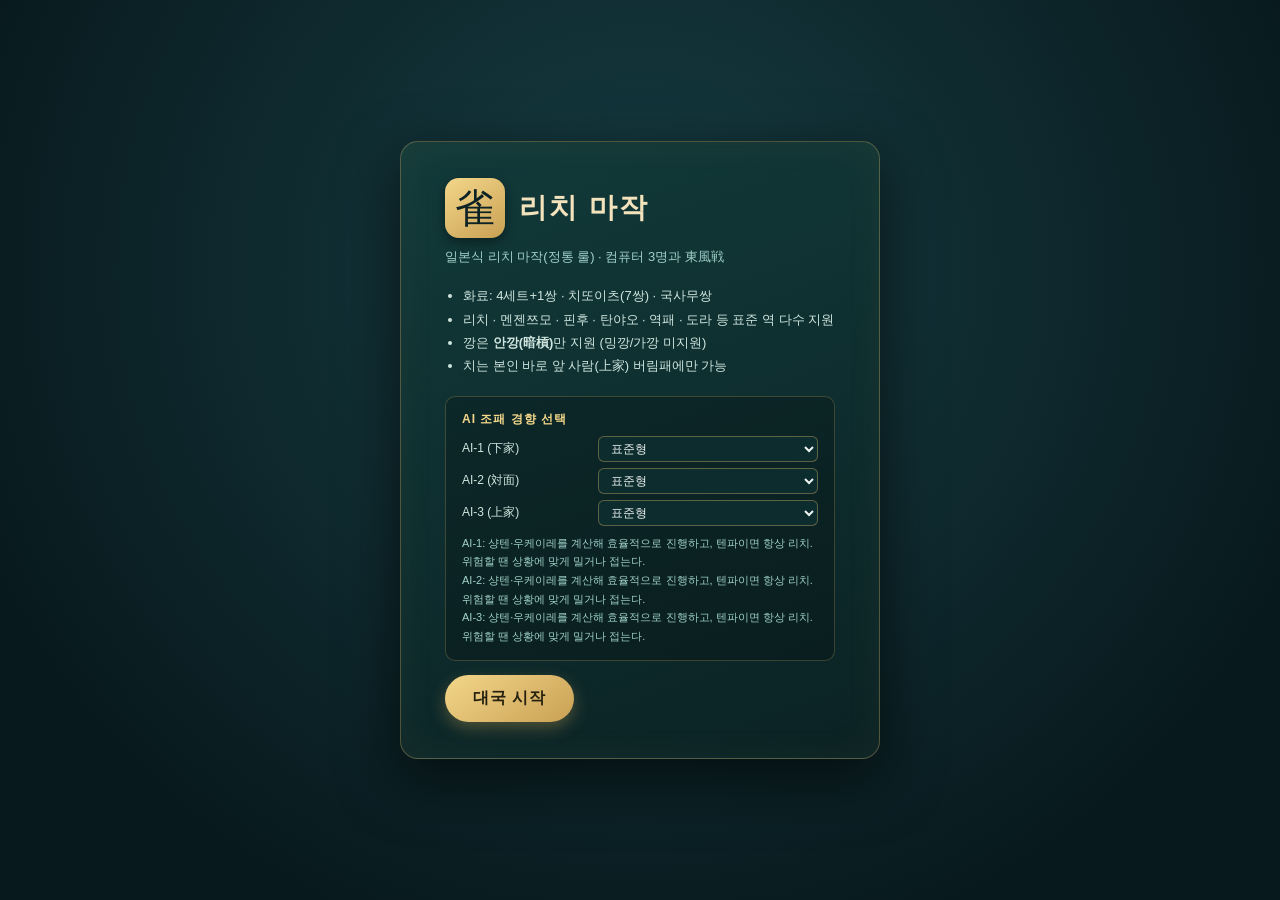
<file: index.html>
<!DOCTYPE html>
<html lang="ko">
<head>
<meta charset="UTF-8">
<title>리치 마작</title>
<link rel="stylesheet" href="css/style.css">
</head>
<body>

<div id="start-screen">
  <div class="start-box">
    <div class="brand">
      <span class="brand-mark">雀</span>
      <h1>리치 마작</h1>
    </div>
    <p class="sub">일본식 리치 마작(정통 룰) · 컴퓨터 3명과 東風戦</p>
    <ul class="rules-note">
      <li>화료: 4세트+1쌍 · 치또이츠(7쌍) · 국사무쌍</li>
      <li>리치 · 멘젠쯔모 · 핀후 · 탄야오 · 역패 · 도라 등 표준 역 다수 지원</li>
      <li>깡은 <b>안깡(暗槓)</b>만 지원 (밍깡/가깡 미지원)</li>
      <li>치는 본인 바로 앞 사람(上家) 버림패에만 가능</li>
    </ul>
    <div class="persona-picker">
      <div class="persona-picker-title">AI 조패 경향 선택</div>
      <div class="persona-row"><span>AI-1 (下家)</span><select id="persona-1" class="persona-select"></select></div>
      <div class="persona-row"><span>AI-2 (対面)</span><select id="persona-2" class="persona-select"></select></div>
      <div class="persona-row"><span>AI-3 (上家)</span><select id="persona-3" class="persona-select"></select></div>
      <div id="persona-desc" class="persona-desc"></div>
    </div>
    <button id="start-btn" class="bigbtn">대국 시작</button>
  </div>
</div>

<div id="game-screen" style="display:none;">

  <div id="table">

    <!-- 대면 (상단) -->
    <div class="seat seat-top" id="seat-2">
      <div class="seatcard">
        <div class="avatar avatar-2">AI</div>
        <div class="seat-meta">
          <div class="seat-namerow"><span class="pname" id="pname-2"></span><span class="windchip" id="wind-2"></span></div>
          <div class="pscore" id="pscore-2"></div>
        </div>
        <div class="tags" id="tags-2"></div>
      </div>
      <div class="discards" id="discards-2"></div>
      <div class="hand ai-hand" id="hand-2"></div>
    </div>

    <div class="seat-row middle">

      <!-- 상가 (좌측) -->
      <div class="seat seat-left" id="seat-3">
        <div class="seatcard">
          <div class="avatar avatar-3">AI</div>
          <div class="seat-meta">
            <div class="seat-namerow"><span class="pname" id="pname-3"></span><span class="windchip" id="wind-3"></span></div>
            <div class="pscore" id="pscore-3"></div>
          </div>
          <div class="tags" id="tags-3"></div>
        </div>
        <div class="discards" id="discards-3"></div>
        <div class="hand ai-hand" id="hand-3"></div>
      </div>

      <!-- 중앙 정보 패널 -->
      <div class="center-panel">
        <div class="center-diamond">
          <div class="center-inner">
            <div id="roundinfo" class="round-label">東1局</div>
            <div class="honba-label" id="honba-label"></div>
            <div class="center-dora">
              <span class="mini-caption">도라</span>
              <div id="dora-indicators" class="mini-tiles"></div>
            </div>
            <div class="center-stats">
              <span id="wallcount">잔패 70</span>
              <span id="stickcount">공탁 0</span>
            </div>
          </div>
        </div>
        <button id="log-toggle" class="log-toggle-btn" title="기록 보기">☰ 기록</button>
      </div>

      <!-- 하가 (우측) -->
      <div class="seat seat-right" id="seat-1">
        <div class="seatcard">
          <div class="avatar avatar-1">AI</div>
          <div class="seat-meta">
            <div class="seat-namerow"><span class="pname" id="pname-1"></span><span class="windchip" id="wind-1"></span></div>
            <div class="pscore" id="pscore-1"></div>
          </div>
          <div class="tags" id="tags-1"></div>
        </div>
        <div class="discards" id="discards-1"></div>
        <div class="hand ai-hand" id="hand-1"></div>
      </div>

    </div>

    <!-- 나 (하단) -->
    <div class="seat seat-bottom" id="seat-0">
      <div class="discards" id="discards-0"></div>
      <div class="hand human-hand" id="hand-0"></div>
      <div class="seatcard self">
        <div class="avatar avatar-0">나</div>
        <div class="seat-meta">
          <div class="seat-namerow"><span class="pname" id="pname-0"></span><span class="windchip" id="wind-0"></span></div>
          <div class="pscore" id="pscore-0"></div>
        </div>
        <div class="tags" id="tags-0"></div>
      </div>
    </div>

  </div>

  <div id="log-panel" class="log-panel">
    <div class="log-panel-head">대국 기록 <button id="log-close">✕</button></div>
    <div id="log"></div>
  </div>

  <div id="actions"></div>
</div>

<div id="overlay">
  <div class="overlay-box">
    <div class="overlay-ribbon" id="overlay-ribbon">화료</div>
    <pre id="overlay-text"></pre>
    <button id="overlay-close" class="bigbtn">다음 국으로</button>
  </div>
</div>

<script src="js/tiles.js"></script>
<script src="js/hand.js"></script>
<script src="js/yaku.js"></script>
<script src="js/personas.js"></script>
<script src="js/ai.js"></script>
<script src="js/game.js"></script>
</body>
</html>
</file>
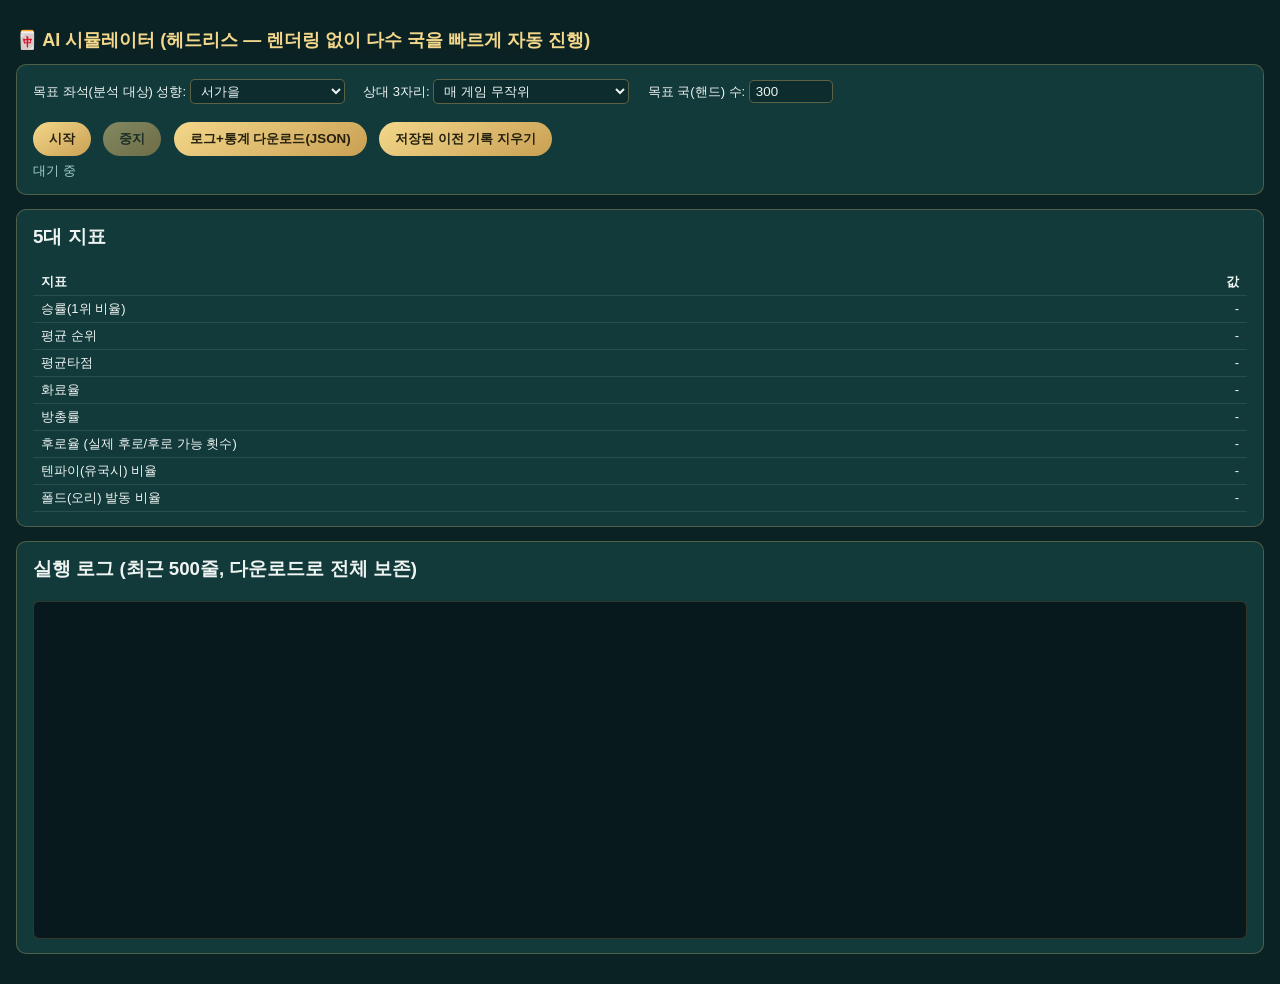
<file: sim.html>
<!DOCTYPE html>
<html lang="ko">
<head>
<meta charset="UTF-8">
<title>AI 시뮬레이터 (헤드리스)</title>
<style>
  body { font-family: "Malgun Gothic", sans-serif; background:#0b2224; color:#eef4f2; margin:0; padding:16px; }
  h1 { font-size:18px; color:#f3d78a; }
  .panel { background:#123a3a; border:1px solid rgba(216,181,104,0.3); border-radius:10px; padding:14px 16px; margin-bottom:14px; }
  label { display:inline-block; margin-right:14px; font-size:13px; }
  select, input[type=number] { background:#0c2c2e; color:#eef4f2; border:1px solid rgba(216,181,104,0.4); border-radius:5px; padding:3px 6px; }
  button { background:linear-gradient(145deg,#f3d78a,#c9a054); color:#26210f; border:none; padding:8px 16px; border-radius:999px; font-weight:700; cursor:pointer; margin-right:8px; }
  button:disabled { opacity:0.5; cursor:default; }
  table { border-collapse:collapse; width:100%; font-size:13px; }
  th, td { border-bottom:1px solid rgba(255,255,255,0.1); padding:4px 8px; text-align:right; }
  th:first-child, td:first-child { text-align:left; }
  #log { height:320px; overflow-y:auto; background:#08191d; border:1px solid rgba(216,181,104,0.2); border-radius:6px; padding:8px; font-family:monospace; font-size:12px; white-space:pre-wrap; }
  #status { font-size:13px; color:#9fd0c8; margin-top:6px; }
  .warn { color:#ff8a8a; }
</style>
</head>
<body>

<h1>🀄 AI 시뮬레이터 (헤드리스 — 렌더링 없이 다수 국을 빠르게 자동 진행)</h1>

<div class="panel">
  <label>목표 좌석(분석 대상) 성향:
    <select id="targetPersona"></select>
  </label>
  <label>상대 3자리:
    <select id="oppMode">
      <option value="random">매 게임 무작위</option>
      <option value="fixed">고정 (표준형 3명)</option>
      <option value="mirror">미러 (대상과 같은 성향 3명)</option>
    </select>
  </label>
  <label>목표 국(핸드) 수: <input type="number" id="targetHands" value="300" min="10" step="10" style="width:70px"></label>
  <br><br>
  <button id="startBtn">시작</button>
  <button id="stopBtn" disabled>중지</button>
  <button id="downloadBtn">로그+통계 다운로드(JSON)</button>
  <button id="clearHistoryBtn">저장된 이전 기록 지우기</button>
  <div id="status">대기 중</div>
</div>

<div class="panel">
  <h3 style="margin-top:0">5대 지표</h3>
  <table id="statsTable">
    <tr><th>지표</th><th>값</th></tr>
    <tr><td>승률(1위 비율)</td><td id="s_winrate">-</td></tr>
    <tr><td>평균 순위</td><td id="s_avgrank">-</td></tr>
    <tr><td>평균타점</td><td id="s_avgpoint">-</td></tr>
    <tr><td>화료율</td><td id="s_agari">-</td></tr>
    <tr><td>방총률</td><td id="s_houjuu">-</td></tr>
    <tr><td>후로율 (실제 후로/후로 가능 횟수)</td><td id="s_furo">-</td></tr>
    <tr><td>텐파이(유국시) 비율</td><td id="s_tenpai">-</td></tr>
    <tr><td>폴드(오리) 발동 비율</td><td id="s_fold">-</td></tr>
  </table>
</div>

<div class="panel">
  <h3 style="margin-top:0">실행 로그 (최근 500줄, 다운로드로 전체 보존)</h3>
  <div id="log"></div>
</div>

<script src="js/tiles.js"></script>
<script src="js/hand.js"></script>
<script src="js/yaku.js"></script>
<script src="js/personas.js"></script>
<script src="js/ai.js"></script>
<script src="js/game.js"></script>
<script src="js/sim-runner.js"></script>
</body>
</html>
</file>
<file: css/style.css>
* { box-sizing: border-box; }
html, body {
  margin: 0; padding: 0; height: 100%;
  background:
    radial-gradient(ellipse at 50% -10%, #1c4d55 0%, #0c2a30 45%, #071a1e 100%);
  color: #eef4f2;
  font-family: "Pretendard", "Malgun Gothic", "Segoe UI", sans-serif;
  overflow: hidden;
}

::-webkit-scrollbar { width: 8px; height: 8px; }
::-webkit-scrollbar-thumb { background: #2f6b63; border-radius: 4px; }

/* ---------------- 시작화면 ---------------- */
#start-screen {
  height: 100vh; display: flex; align-items: center; justify-content: center;
  background: radial-gradient(ellipse at 50% 30%, #163c42 0%, #08191d 80%);
}
.start-box {
  background: linear-gradient(160deg, #123a3a, #0b2224);
  padding: 36px 44px; border-radius: 18px; max-width: 480px;
  border: 1px solid #d8b56855;
  box-shadow: 0 20px 60px rgba(0,0,0,0.6), inset 0 0 40px rgba(216,181,104,0.05);
}
.brand { display: flex; align-items: center; gap: 14px; }
.brand-mark {
  font-size: 40px; color: #0c2224; background: linear-gradient(145deg,#f3d78a,#c9a054);
  width: 60px; height: 60px; border-radius: 14px; display: flex; align-items: center; justify-content: center;
  box-shadow: 0 4px 12px rgba(0,0,0,0.4);
}
.start-box h1 { margin: 0; font-size: 28px; letter-spacing: 2px; color: #f3e3bd; }
.sub { color: #9fd0c8; font-size: 13px; margin: 10px 0 18px; }
.rules-note { font-size: 13px; line-height: 1.8; color: #cfe6df; padding-left: 18px; }
.bigbtn {
  background: linear-gradient(145deg,#f3d78a,#c9a054); color: #26210f; border: none; padding: 13px 28px;
  font-size: 16px; border-radius: 999px; cursor: pointer; font-weight: 700;
  margin-top: 14px; letter-spacing: 1px;
  box-shadow: 0 6px 16px rgba(201,160,84,0.35);
  transition: transform .12s, box-shadow .12s;
}
.bigbtn:hover { transform: translateY(-2px); box-shadow: 0 10px 22px rgba(201,160,84,0.5); }

.persona-picker {
  margin-top: 18px; padding: 14px 16px; border-radius: 10px;
  background: rgba(0,0,0,0.2); border: 1px solid rgba(216,181,104,0.25);
}
.persona-picker-title { font-size: 12px; font-weight: 700; color: #f3d78a; margin-bottom: 8px; letter-spacing: 1px; }
.persona-row { display: flex; align-items: center; justify-content: space-between; gap: 10px; margin-bottom: 6px; font-size: 12px; color: #cfe6df; }
.persona-select {
  background: #0c2c2e; color: #eef4f2; border: 1px solid rgba(216,181,104,0.4);
  border-radius: 6px; padding: 4px 8px; font-size: 12px; flex: 1; max-width: 220px;
}
.persona-desc { margin-top: 8px; font-size: 11px; color: #9fd0c8; line-height: 1.7; }

/* ---------------- 게임 화면 / 테이블 ---------------- */
#game-screen { height: 100vh; display: flex; flex-direction: column; }

#table {
  flex: 1; display: grid; grid-template-rows: auto 1fr auto; gap: 6px;
  padding: 10px 14px; min-height: 0;
  background:
    radial-gradient(ellipse at 50% 45%, rgba(30,110,95,0.35) 0%, transparent 60%);
}

.seat { display: flex; flex-direction: column; align-items: center; gap: 4px; min-height: 0; }
.seat-top { grid-row: 1; }
.seat-row.middle { grid-row: 2; display: flex; justify-content: space-between; align-items: center; min-height: 0; }
.seat-left, .seat-right { flex: 0 0 26%; }
.seat-bottom { grid-row: 3; }

.seatcard {
  display: flex; align-items: center; gap: 8px;
  background: linear-gradient(160deg, rgba(20,50,50,0.85), rgba(10,28,30,0.85));
  border: 1px solid rgba(216,181,104,0.35);
  border-radius: 12px; padding: 6px 12px;
  box-shadow: 0 3px 10px rgba(0,0,0,0.35);
  transition: box-shadow .2s, border-color .2s;
}
.seat.active-turn .seatcard, #seat-0.active-turn .seatcard {
  border-color: #f3d78a; box-shadow: 0 0 0 2px rgba(243,215,138,0.35), 0 3px 14px rgba(0,0,0,0.4);
}
.seatcard.self { padding: 8px 16px; }

.avatar {
  width: 34px; height: 34px; border-radius: 50%; display: flex; align-items: center; justify-content: center;
  font-size: 12px; font-weight: 700; color: #0c2224; flex-shrink: 0;
  box-shadow: inset 0 0 0 2px rgba(255,255,255,0.25);
}
.avatar-0 { background: linear-gradient(145deg,#f3d78a,#c9a054); }
.avatar-1 { background: linear-gradient(145deg,#8ad0c2,#4a9c8d); }
.avatar-2 { background: linear-gradient(145deg,#e8a5a5,#c25f5f); color: #2a0d0d; }
.avatar-3 { background: linear-gradient(145deg,#a5b8e8,#6f81c2); color: #101430; }

.seat-meta { display: flex; flex-direction: column; gap: 2px; min-width: 64px; }
.seat-namerow { display: flex; align-items: center; gap: 6px; }
.pname { font-size: 12px; font-weight: 700; color: #f0e6c8; }
.windchip {
  font-size: 10px; width: 16px; height: 16px; border-radius: 4px; display: flex; align-items: center; justify-content: center;
  background: rgba(243,215,138,0.15); color: #f3d78a; border: 1px solid rgba(243,215,138,0.4);
}
.pscore { font-size: 12px; color: #ffe08a; font-weight: 600; letter-spacing: .5px; }
.tags { display: flex; gap: 4px; }
.tag { font-size: 9px; padding: 2px 6px; border-radius: 999px; font-weight: 700; }
.tag.dealer { background: #f3d78a; color: #2a1e05; }
.tag.riichi { background: #d1435f; color: #fff; animation: pulse 1.4s infinite; }
.tag.furiten { background: #444; color: #ffb3b3; }
@keyframes pulse { 0%,100% { opacity: 1; } 50% { opacity: .55; } }

/* 중앙 다이아몬드 패널 */
.center-panel { display: flex; flex-direction: column; align-items: center; gap: 8px; flex: 1; }
.center-diamond {
  width: 168px; height: 168px; position: relative; display: flex; align-items: center; justify-content: center;
}
.center-diamond::before {
  content: ""; position: absolute; inset: 0; margin: auto; width: 118px; height: 118px;
  background: linear-gradient(160deg, rgba(20,55,55,0.9), rgba(8,22,24,0.9));
  border: 1px solid rgba(216,181,104,0.45);
  transform: rotate(45deg); border-radius: 14px;
  box-shadow: 0 0 30px rgba(0,0,0,0.4), inset 0 0 20px rgba(216,181,104,0.06);
}
.center-inner { position: relative; z-index: 1; display: flex; flex-direction: column; align-items: center; gap: 3px; }
.round-label { font-size: 20px; font-weight: 800; color: #f3e3bd; letter-spacing: 1px; }
.honba-label { font-size: 11px; color: #e0a15c; min-height: 14px; }
.center-dora { display: flex; flex-direction: column; align-items: center; gap: 2px; margin-top: 2px; }
.mini-caption { font-size: 9px; color: #9fd0c8; }
.mini-tiles { display: flex; gap: 2px; }
.center-stats { display: flex; gap: 10px; font-size: 10px; color: #cfe6df; margin-top: 4px; }

.log-toggle-btn {
  background: rgba(20,50,50,0.7); color: #cfe6df; border: 1px solid rgba(216,181,104,0.3);
  border-radius: 999px; padding: 5px 14px; font-size: 11px; cursor: pointer;
}
.log-toggle-btn:hover { background: rgba(30,70,70,0.8); }

/* ---------------- 패(타일) ---------------- */
.hand { display: flex; flex-wrap: wrap; gap: 3px; justify-content: center; max-width: 720px; min-height: 0; }
.discards { display: flex; flex-wrap: wrap; gap: 2px; max-width: 260px; justify-content: center; min-height: 24px; align-content: flex-start; }
.seat-left .discards, .seat-right .discards { max-width: 170px; }

.tile {
  background: linear-gradient(160deg, #fbf7ea, #ece3c8);
  color: #16211d; border-radius: 6px; border: 1px solid rgba(0,0,0,0.25);
  width: 36px; height: 48px; display: flex; flex-direction: column; align-items: center; justify-content: center;
  cursor: pointer; user-select: none; box-shadow: 0 2px 0 rgba(0,0,0,0.25), 0 4px 8px rgba(0,0,0,0.3);
  flex-shrink: 0; position: relative;
}
.human-hand .tile:hover { transform: translateY(-6px); transition: transform .12s; box-shadow: 0 8px 16px rgba(0,0,0,0.45); }
.tile.small { width: 22px; height: 30px; border-radius: 4px; }
.tile.red .glyph, .tile.red .label { color: #c0392b; font-weight: bold; }
.tile .glyph { font-size: 21px; line-height: 1; }
.tile.small .glyph { font-size: 13px; }
.tile .label { font-size: 7px; color: #5a6b64; margin-top: 1px; }
.tile.small .label { display: none; }
.tile.back {
  background: linear-gradient(160deg, #2f6b63, #1a3f3a);
  border: 1px solid rgba(216,181,104,0.35);
}
.tile.back::after {
  content: ""; width: 60%; height: 60%; border: 1px solid rgba(216,181,104,0.3); border-radius: 3px;
}

.meld { display: flex; gap: 2px; padding: 3px; background: rgba(255,255,255,0.06); border-radius: 6px; }

/* ---------------- 액션 버튼 ---------------- */
#actions {
  display: flex; gap: 10px; justify-content: center; padding: 10px; min-height: 20px; flex-wrap: wrap;
}
.actbtn {
  background: linear-gradient(145deg,#f3d78a,#c9a054); color: #26210f; border: none; padding: 11px 22px; border-radius: 999px;
  font-size: 14px; font-weight: 800; cursor: pointer; letter-spacing: .5px;
  box-shadow: 0 6px 14px rgba(201,160,84,0.35);
  transition: transform .1s, box-shadow .1s;
}
.actbtn:hover { transform: translateY(-2px); box-shadow: 0 9px 18px rgba(201,160,84,0.5); }
.actbtn:active { transform: translateY(0); }

/* ---------------- 로그 패널 (슬라이드) ---------------- */
.log-panel {
  position: fixed; top: 0; right: -320px; width: 300px; height: 100vh;
  background: rgba(8,26,28,0.97); border-left: 1px solid rgba(216,181,104,0.3);
  transition: right .25s ease; z-index: 40; display: flex; flex-direction: column;
}
.log-panel.open { right: 0; }
.log-panel-head {
  display: flex; justify-content: space-between; align-items: center; padding: 12px 16px;
  border-bottom: 1px solid rgba(216,181,104,0.2); font-size: 13px; color: #f3e3bd; font-weight: 700;
}
.log-panel-head button { background: none; border: none; color: #cfe6df; cursor: pointer; font-size: 14px; }
#log { flex: 1; overflow-y: auto; padding: 10px 16px; font-size: 12px; }
.logline { padding: 4px 0; border-bottom: 1px solid rgba(255,255,255,0.06); color: #d7e8e3; }

/* ---------------- 결과 오버레이 ---------------- */
#overlay {
  display: none; position: fixed; inset: 0; background: rgba(0,0,0,0.72);
  align-items: center; justify-content: center; z-index: 50;
}
.overlay-box {
  background: linear-gradient(160deg, #123a3a, #0a2224); padding: 0 32px 26px; border-radius: 14px;
  max-width: 90vw; max-height: 82vh; overflow: auto; text-align: center;
  border: 1px solid rgba(216,181,104,0.4); box-shadow: 0 20px 60px rgba(0,0,0,0.6);
}
.overlay-ribbon {
  display: inline-block; margin: -1px auto 16px; padding: 10px 30px;
  background: linear-gradient(145deg,#f3d78a,#c9a054); color: #26210f; font-weight: 800; font-size: 18px;
  border-radius: 0 0 10px 10px; letter-spacing: 2px;
}
#overlay-text { white-space: pre-wrap; font-size: 13px; color: #eef4f2; margin-bottom: 18px; text-align: left; }
</file>
